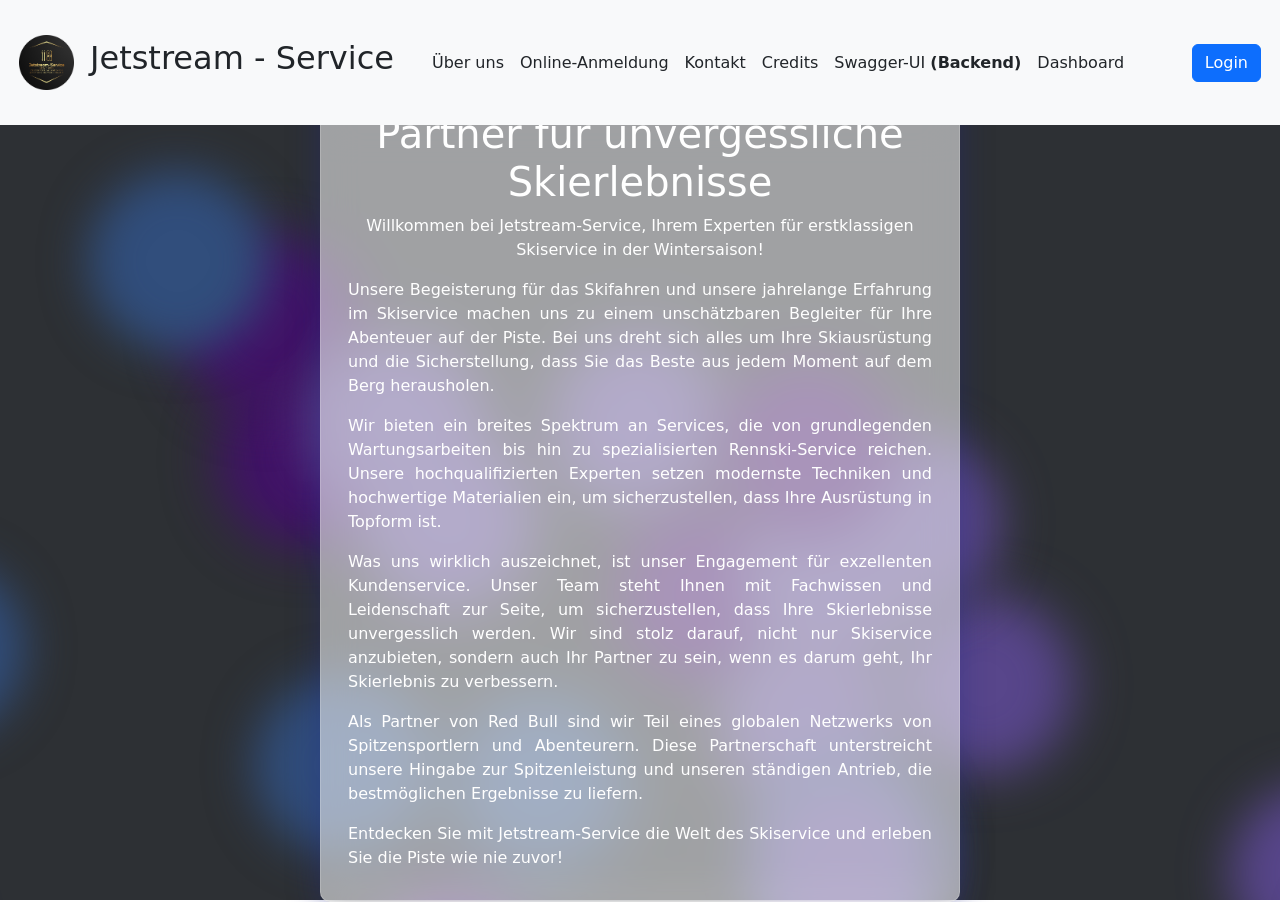
<file: JetStreamAPI/wwwroot/about-us.html>
<!DOCTYPE html>
<html lang="en">
  <head>
    <!-- TEMPLATE_START: templates\head.html -->
    <meta charset="UTF-8" />
    <meta name="viewport" content="width=device-width, initial-scale=1.0" />
    <link rel="icon" type="image/png" href="Web-logo.png" />
    <link rel="stylesheet" href="styles/background.css" />
    <link rel="stylesheet" href="styles/styles.css" />
    <link rel="stylesheet" href="styles/pricing.css" />
    <link rel="stylesheet" href="styles/navigationsize.css" />
    <link
      href="https://cdn.jsdelivr.net/npm/bootstrap@5.3.1/dist/css/bootstrap.min.css"
      rel="stylesheet"
      integrity="sha384-4bw+/aepP/YC94hEpVNVgiZdgIC5+VKNBQNGCHeKRQN+PtmoHDEXuppvnDJzQIu9"
      crossorigin="anonymous"
    />
    <script src="js/auth.js"></script>
    <!-- TEMPLATE_END: templates\head.html -->
    <title>Über uns</title>
  </head>
  <body>
    <div class="background">
      <span></span>
      <span></span>
      <span></span>
      <span></span>
      <span></span>
      <span></span>
      <span></span>
      <span></span>
      <span></span>
      <span></span>
      <span></span>
      <span></span>
      <span></span>
      <span></span>
      <span></span>
      <span></span>
      <span></span>
      <span></span>
      <span></span>
      <span></span>
      <span></span>
      <span></span>
      <span></span>
      <span></span>
      <span></span>
      <span></span>
      <span></span>
    </div>
<!-- TEMPLATE_START: templates\navigation.html -->
<nav class="navbar navbar-expand-lg bg-body-tertiary fixed-top expanded" id="navbarid">
    <div class="container-fluid">
        <a class="navbar-brand" href="index.html">
            <img src="Jetstream-Circle-Logo.png" alt="Logo" width="55" height="55">
        </a>
        <h2 class="navbar-title"><a class="nav-link" href="index.html">Jetstream - Service</a></h2>
        <button
            class="navbar-toggler"
            type="button"
            data-bs-toggle="collapse"
            data-bs-target="#navbarNav"
            aria-controls="navbarNav"
            aria-expanded="false"
            aria-label="Toggle navigation"
        >
            <span class="navbar-toggler-icon"></span>
        </button>
        <div class="collapse navbar-collapse" id="navbarNav">
            <ul class="navbar-nav">
                <li class="nav-item">
                    <a class="nav-link" href="about-us.html">Über uns</a>
                </li>
                <li class="nav-item">
                    <a class="nav-link" href="buy.html">Online-Anmeldung</a>
                </li>
                <li class="nav-item">
                    <a class="nav-link" href="contact.html">Kontakt</a>
                </li>
                <li class="nav-item">
                    <a class="nav-link" href="credits.html">Credits</a>
                </li>
                <li class="nav-item">
                    <a class="nav-link" target="_blank" href="https://localhost:7092/swagger">Swagger-UI <strong>(Backend)</strong></a>
                </li>
                <li class="nav-item">
                    <a class="nav-link" href="dashboard.html">Dashboard</a>
                </li>
            </ul>
            <ul class="navbar-nav ms-auto">
                <li class="nav-item">
                    <a href="registration.html" class="btn btn-primary" id="loginLink">Login</a>
                    <button class="btn btn-secondary" id="logoutButton" type="button" style="display: none;">Logout</button>
                </li>
            </ul>
        </div>
    </div>
</nav>
<!-- TEMPLATE_END: templates\navigation.html -->
    <div class="about-us-box">
      <div class="container mt-5">
        <h1>Jetstream-Service: Ihr Partner für unvergessliche Skierlebnisse</h1>
        <p>
          Willkommen bei Jetstream-Service, Ihrem Experten für erstklassigen
          Skiservice in der Wintersaison!
        </p>

        <p align="justify">
          Unsere Begeisterung für das Skifahren und unsere jahrelange Erfahrung
          im Skiservice machen uns zu einem unschätzbaren Begleiter für Ihre
          Abenteuer auf der Piste. Bei uns dreht sich alles um Ihre
          Skiausrüstung und die Sicherstellung, dass Sie das Beste aus jedem
          Moment auf dem Berg herausholen.
        </p>

        <p align="justify">
          Wir bieten ein breites Spektrum an Services, die von grundlegenden
          Wartungsarbeiten bis hin zu spezialisierten Rennski-Service reichen.
          Unsere hochqualifizierten Experten setzen modernste Techniken und
          hochwertige Materialien ein, um sicherzustellen, dass Ihre Ausrüstung
          in Topform ist.
        </p>

        <p align="justify">
          Was uns wirklich auszeichnet, ist unser Engagement für exzellenten
          Kundenservice. Unser Team steht Ihnen mit Fachwissen und Leidenschaft
          zur Seite, um sicherzustellen, dass Ihre Skierlebnisse unvergesslich
          werden. Wir sind stolz darauf, nicht nur Skiservice anzubieten,
          sondern auch Ihr Partner zu sein, wenn es darum geht, Ihr Skierlebnis
          zu verbessern.
        </p>

        <p align="justify">
          Als Partner von Red Bull sind wir Teil eines globalen Netzwerks von
          Spitzensportlern und Abenteurern. Diese Partnerschaft unterstreicht
          unsere Hingabe zur Spitzenleistung und unseren ständigen Antrieb, die
          bestmöglichen Ergebnisse zu liefern.
        </p>

        <p align="justify">
          Entdecken Sie mit Jetstream-Service die Welt des Skiservice und
          erleben Sie die Piste wie nie zuvor!
        </p>
      </div>
    </div>
  </body>
</html>
</file>
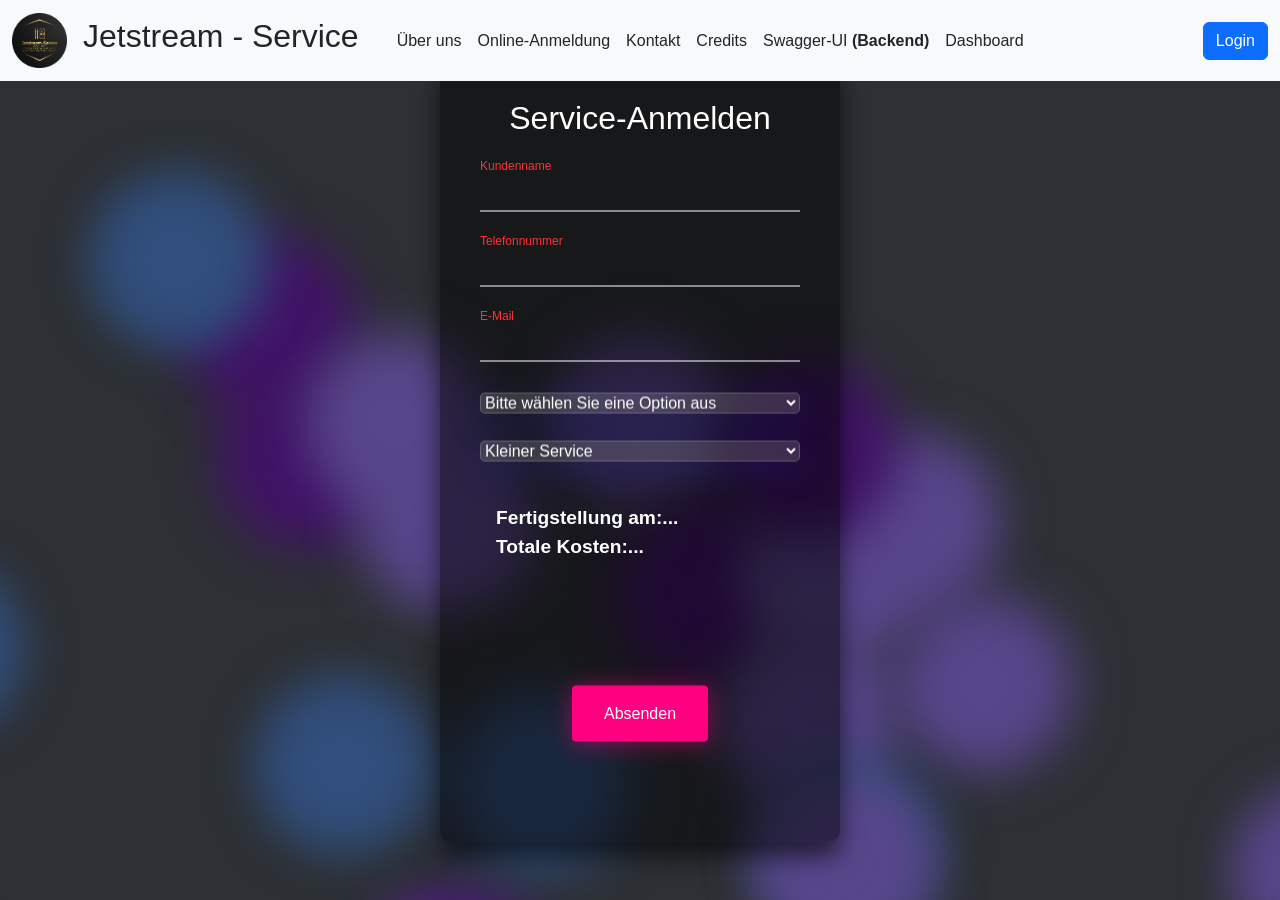
<file: JetStreamAPI/wwwroot/buy.html>
<!DOCTYPE html>
<html lang="en">
  <head>
    <title>Service Kaufen</title>
    <meta charset="utf-8" />
    <meta
      name="viewport"
      content="width=device-width, initial-scale=1, shrink-to-fit=no"
    />
    <link
      rel="stylesheet"
      href="https://unicons.iconscout.com/release/v2.1.9/css/unicons.css"
    />
    <link
      href="https://cdn.jsdelivr.net/npm/bootstrap@5.3.1/dist/css/bootstrap.min.css"
      rel="stylesheet"
      integrity="sha384-4bw+/aepP/YC94hEpVNVgiZdgIC5+VKNBQNGCHeKRQN+PtmoHDEXuppvnDJzQIu9"
      crossorigin="anonymous"
    />
    <link rel="stylesheet" href="styles/login.css" />
    <link rel="stylesheet" href="styles/styles.css" />
    <link rel="stylesheet" href="styles/background.css" />
    <link rel="icon" type="image/png" href="Web-logo.png" />
    <script
      src="https://cdn.jsdelivr.net/npm/bootstrap@5.3.1/dist/js/bootstrap.bundle.min.js"
      integrity="sha384-HwwvtgBNo3bZJJLYd8oVXjrBZt8cqVSpeBNS5n7C8IVInixGAoxmnlMuBnhbgrkm"
      crossorigin="anonymous"
    ></script>
    <script src="js/auth.js"></script>
  </head>
  <body>
    <div class="background">
      <span></span>
      <span></span>
      <span></span>
      <span></span>
      <span></span>
      <span></span>
      <span></span>
      <span></span>
      <span></span>
      <span></span>
      <span></span>
      <span></span>
      <span></span>
      <span></span>
      <span></span>
      <span></span>
      <span></span>
      <span></span>
      <span></span>
      <span></span>
      <span></span>
      <span></span>
      <span></span>
      <span></span>
      <span></span>
      <span></span>
      <span></span>
    </div>
<!-- TEMPLATE_START: templates\navigation.html -->
<nav class="navbar navbar-expand-lg bg-body-tertiary fixed-top expanded" id="navbarid">
    <div class="container-fluid">
        <a class="navbar-brand" href="index.html">
            <img src="Jetstream-Circle-Logo.png" alt="Logo" width="55" height="55">
        </a>
        <h2 class="navbar-title"><a class="nav-link" href="index.html">Jetstream - Service</a></h2>
        <button
            class="navbar-toggler"
            type="button"
            data-bs-toggle="collapse"
            data-bs-target="#navbarNav"
            aria-controls="navbarNav"
            aria-expanded="false"
            aria-label="Toggle navigation"
        >
            <span class="navbar-toggler-icon"></span>
        </button>
        <div class="collapse navbar-collapse" id="navbarNav">
            <ul class="navbar-nav">
                <li class="nav-item">
                    <a class="nav-link" href="about-us.html">Über uns</a>
                </li>
                <li class="nav-item">
                    <a class="nav-link" href="buy.html">Online-Anmeldung</a>
                </li>
                <li class="nav-item">
                    <a class="nav-link" href="contact.html">Kontakt</a>
                </li>
                <li class="nav-item">
                    <a class="nav-link" href="credits.html">Credits</a>
                </li>
                <li class="nav-item">
                    <a class="nav-link" target="_blank" href="https://localhost:7092/swagger">Swagger-UI <strong>(Backend)</strong></a>
                </li>
                <li class="nav-item">
                    <a class="nav-link" href="dashboard.html">Dashboard</a>
                </li>
            </ul>
            <ul class="navbar-nav ms-auto">
                <li class="nav-item">
                    <a href="registration.html" class="btn btn-primary" id="loginLink">Login</a>
                    <button class="btn btn-secondary" id="logoutButton" type="button" style="display: none;">Logout</button>
                </li>
            </ul>
        </div>
    </div>
</nav>
<!-- TEMPLATE_END: templates\navigation.html -->
    <div class="login-box">
      <h2>Service-Anmelden</h2>
      <form id="serviceForm">
        <div class="user-box">
          <input
            type="text"
            name="username"
            pattern="[A-Za-zÄÖÜäöüß]+([ ][A-Za-zÄÖÜäöüß]+)*$"
            required
            id="username"
          />
          <label>Kundenname</label>
        </div>
        <div class="user-box">
          <input
            type="text"
            name="telefonnumber"
            pattern="(\+[0-9]+)?(\s?[0-9]+)+$"
            required
            id="telnumber"
          />
          <label>Telefonnummer</label>
        </div>
        <div class="user-box">
          <input type="email" name="email" required id="email" />
          <label>E-Mail</label>
        </div>
        <div class="user-box">
          <select class="dropdown" id="priority" name="priority" required>
            <option value="" disabled selected>
              Bitte wählen Sie eine Option aus
            </option>
            <option value="low">Tiefe Priorität | -5CHF Minderung</option>
            <option value="standard">Standard Priorität | +0CHF</option>
            <option value="express">Express Priorität | +10CHF</option>
          </select>
        </div>
        <br />
        <div class="user-box">
          <select class="dropdown" id="service" name="service" required>
            <option value="1">Kleiner Service</option>
            <option value="2">Grosser Service</option>
            <option value="3">Rennski-Service</option>
            <option value="4">
              Bindung montieren und einstellen
            </option>
            <option value="5">Fell zuschneiden</option>
            <option value="6">Heisswachsen</option>
          </select>
        </div>
        <br />
        <div
          class="p-3 mb-2 custom-bg-color text-white border-animated"
          id="calculation"
        >
          <div id="date-preview"><strong>Fertigstellung am:...</strong></div>
          <div id="price-preview"><strong>Totale Kosten:...</strong></div>
        </div>
        <div class="col-md-12 text-center">
          <button type="submit" class="bubbly-button" id="submitbutton">
            Absenden
          </button>
        </div>
      </form>
      <div class="alert alert-success mt-3 d-none" id="success-alert">
        Das Formular wurde erfolgreich abgesendet.
      </div>
    </div>
    
    <script src="js/login-button.js"></script>
    <script src="js/pickupdate.js"></script>
    <script src="js/price-calculator.js"></script>
    <script src="js/update-preview.js"></script>
    <script src="js/bubbleanimation.js"></script>
    <script src="js/selectedoption.js"></script>
  </body>
</html>
</file>
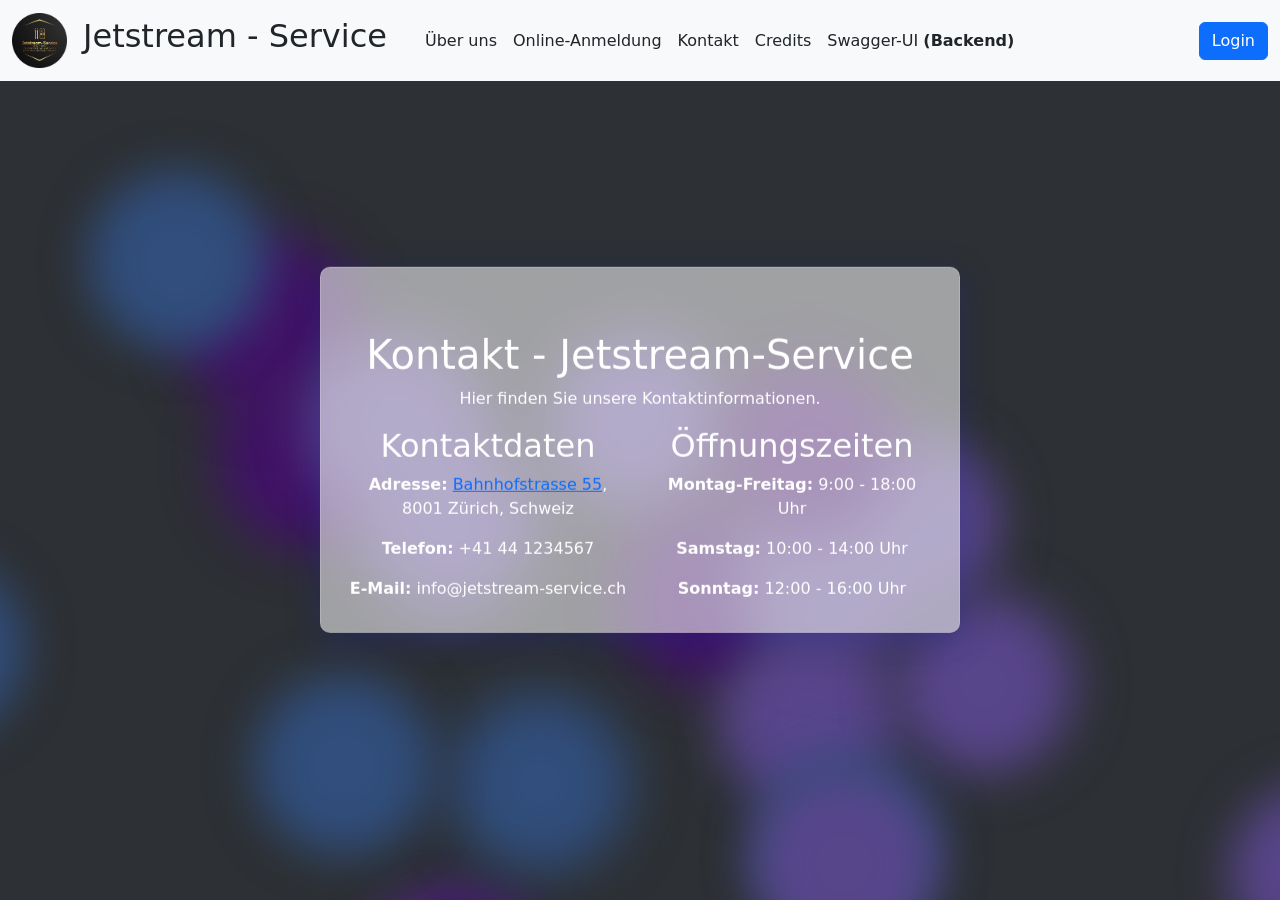
<file: JetStreamAPI/wwwroot/contact.html>
<!DOCTYPE html>
<html lang="en">
  <head>
    <meta charset="UTF-8" />
    <title>Kontaktformular</title>
    <link
      href="https://fonts.googleapis.com/css2?family=Poppins:wght@100;400;700&display=swap"
      rel="stylesheet"
    />
    <link
      rel="stylesheet"
      href="https://cdnjs.cloudflare.com/ajax/libs/font-awesome/4.7.0/css/font-awesome.css"
    />
    <link
      href="https://cdn.jsdelivr.net/npm/bootstrap@5.3.1/dist/css/bootstrap.min.css"
      rel="stylesheet"
      integrity="sha384-4bw+/aepP/YC94hEpVNVgiZdgIC5+VKNBQNGCHeKRQN+PtmoHDEXuppvnDJzQIu9"
      crossorigin="anonymous"
    />
    <link rel="stylesheet" href="styles/contact.css" />
    <link rel="stylesheet" href="styles/background.css" />
    <link rel="icon" type="image/png" href="Web-logo.png" />
    <link rel="stylesheet" href="styles/styles.css" />
    <script src="js/auth.js"></script>
  </head>
  <body>
    <div class="background">
      <span></span>
      <span></span>
      <span></span>
      <span></span>
      <span></span>
      <span></span>
      <span></span>
      <span></span>
      <span></span>
      <span></span>
      <span></span>
      <span></span>
      <span></span>
      <span></span>
      <span></span>
      <span></span>
      <span></span>
      <span></span>
      <span></span>
      <span></span>
      <span></span>
      <span></span>
      <span></span>
      <span></span>
      <span></span>
      <span></span>
      <span></span>
    </div>
    <nav class="navbar navbar-expand-lg bg-body-tertiary fixed-top expanded" id="navbarid">
      <div class="container-fluid">
          <a class="navbar-brand" href="index.html">
              <img src="Jetstream-Circle-Logo.png" alt="Logo" width="55" height="55">
          </a>
          <h2 class="navbar-title"><a class="nav-link" href="index.html">Jetstream - Service</a></h2>
          <button
              class="navbar-toggler"
              type="button"
              data-bs-toggle="collapse"
              data-bs-target="#navbarNav"
              aria-controls="navbarNav"
              aria-expanded="false"
              aria-label="Toggle navigation"
          >
              <span class="navbar-toggler-icon"></span>
          </button>
          <div class="collapse navbar-collapse" id="navbarNav">
              <ul class="navbar-nav">
                  <li class="nav-item">
                      <a class="nav-link" href="about-us.html">Über uns</a>
                  </li>
                  <li class="nav-item">
                      <a class="nav-link" href="buy.html">Online-Anmeldung</a>
                  </li>
                  <li class="nav-item">
                      <a class="nav-link" href="contact.html">Kontakt</a>
                  </li>
                  <li class="nav-item">
                      <a class="nav-link" href="credits.html">Credits</a>
                  </li>
                  <li class="nav-item">
                      <a class="nav-link" target="_blank" href="https://localhost:7092/swagger">Swagger-UI <strong>(Backend)</strong></a>
                  </li>
              </ul>
              <ul class="navbar-nav ms-auto">
                  <li class="nav-item">
                      <a href="registration.html" class="btn btn-primary" id="loginLink">Login</a>
                      <button class="btn btn-secondary" id="logoutButton" type="button" style="display: none;">Logout</button>
                  </li>
              </ul>
          </div>
      </div>
  </nav>
    <div class="contact-box">
      <div class="container mt-5">
        <h1>Kontakt - Jetstream-Service</h1>
        <p>Hier finden Sie unsere Kontaktinformationen.</p>

        <div class="row">
          <div class="col-md-6">
            <h2>Kontaktdaten</h2>
            <p>
              <strong>Adresse:</strong>
              <a
                href="https://www.google.com/maps/place/Bahnhofstrasse+55,+8001+Zürich/@47.372693,8.5377619,17z/data=!3m1!4b1!4m6!3m5!1s0x47900a06c740b781:0x79535721ee7165fc!8m2!3d47.372693!4d8.5377619!16s%2Fg%2F11csfp_cwj?entry=ttu"
                target="_blank"
              >
                Bahnhofstrasse 55</a
              >, 8001 Zürich, Schweiz
            </p>
            <p><strong>Telefon:</strong> +41 44 1234567</p>
            <p><strong>E-Mail:</strong> info@jetstream-service.ch</p>
          </div>

          <div class="col-md-6">
            <h2>Öffnungszeiten</h2>
            <p><strong>Montag-Freitag:</strong> 9:00 - 18:00 Uhr</p>
            <p><strong>Samstag:</strong> 10:00 - 14:00 Uhr</p>
            <p><strong>Sonntag:</strong> 12:00 - 16:00 Uhr</p>
          </div>
        </div>
      </div>
    </div>
  </body>
</html>
</file>
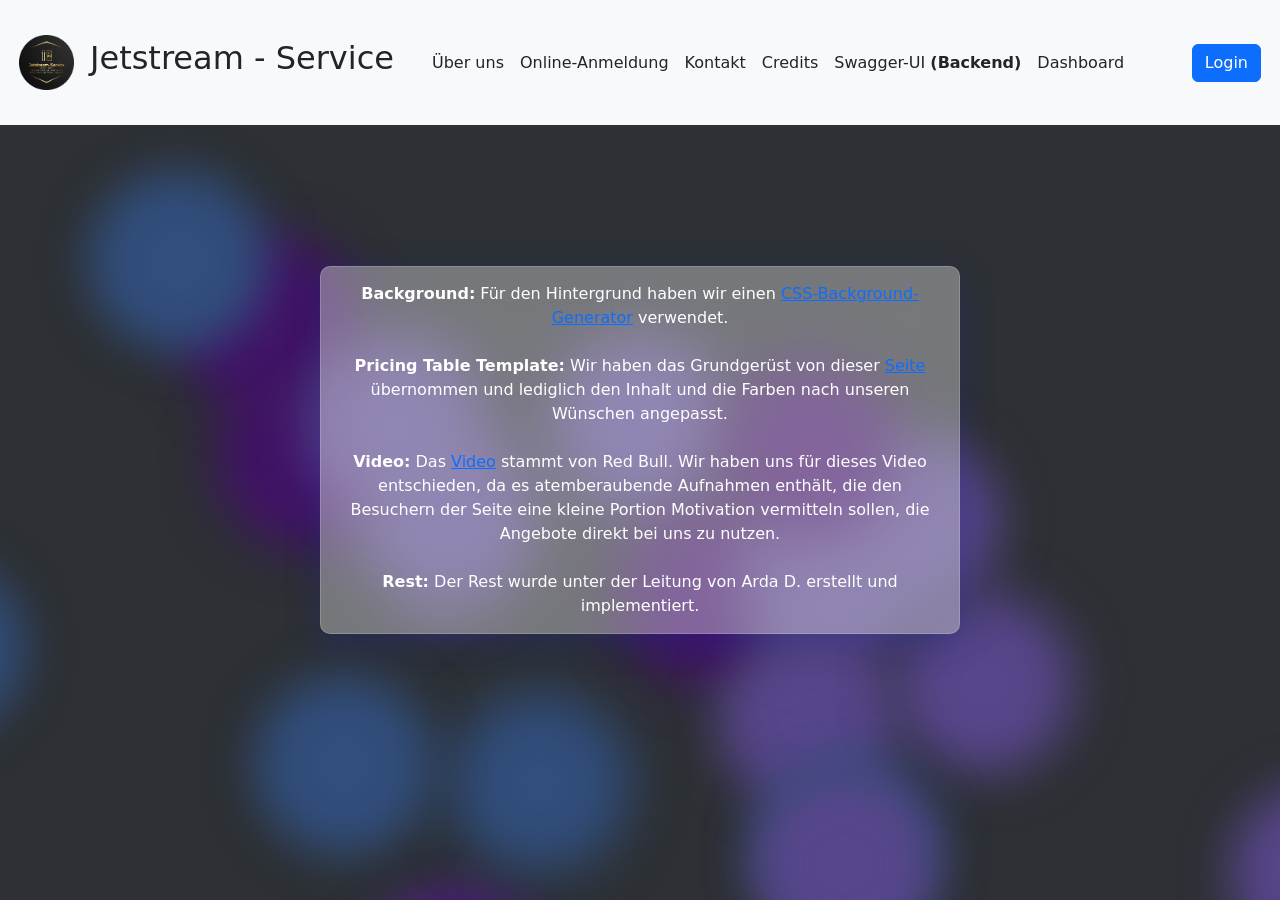
<file: JetStreamAPI/wwwroot/credits.html>
<!DOCTYPE html>
<html lang="en">
  <head>
    <!-- TEMPLATE_START: templates\head.html -->
    <meta charset="UTF-8" />
    <meta name="viewport" content="width=device-width, initial-scale=1.0" />
    <link rel="icon" type="image/png" href="Web-logo.png" />
    <link rel="stylesheet" href="styles/background.css" />
    <link rel="stylesheet" href="styles/styles.css" />
    <link rel="stylesheet" href="styles/pricing.css" />
    <link rel="stylesheet" href="styles/navigationsize.css" />
    <link
      href="https://cdn.jsdelivr.net/npm/bootstrap@5.3.1/dist/css/bootstrap.min.css"
      rel="stylesheet"
      integrity="sha384-4bw+/aepP/YC94hEpVNVgiZdgIC5+VKNBQNGCHeKRQN+PtmoHDEXuppvnDJzQIu9"
      crossorigin="anonymous"
    />
    <script src="js/auth.js"></script>
    <!-- TEMPLATE_END: templates\head.html -->
    <title>Credits</title>
  </head>
  <body>
    <div class="background">
      <span></span>
      <span></span>
      <span></span>
      <span></span>
      <span></span>
      <span></span>
      <span></span>
      <span></span>
      <span></span>
      <span></span>
      <span></span>
      <span></span>
      <span></span>
      <span></span>
      <span></span>
      <span></span>
      <span></span>
      <span></span>
      <span></span>
      <span></span>
      <span></span>
      <span></span>
      <span></span>
      <span></span>
      <span></span>
      <span></span>
      <span></span>
    </div>
<!-- TEMPLATE_START: templates\navigation.html -->
<nav class="navbar navbar-expand-lg bg-body-tertiary fixed-top expanded" id="navbarid">
    <div class="container-fluid">
        <a class="navbar-brand" href="index.html">
            <img src="Jetstream-Circle-Logo.png" alt="Logo" width="55" height="55">
        </a>
        <h2 class="navbar-title"><a class="nav-link" href="index.html">Jetstream - Service</a></h2>
        <button
            class="navbar-toggler"
            type="button"
            data-bs-toggle="collapse"
            data-bs-target="#navbarNav"
            aria-controls="navbarNav"
            aria-expanded="false"
            aria-label="Toggle navigation"
        >
            <span class="navbar-toggler-icon"></span>
        </button>
        <div class="collapse navbar-collapse" id="navbarNav">
            <ul class="navbar-nav">
                <li class="nav-item">
                    <a class="nav-link" href="about-us.html">Über uns</a>
                </li>
                <li class="nav-item">
                    <a class="nav-link" href="buy.html">Online-Anmeldung</a>
                </li>
                <li class="nav-item">
                    <a class="nav-link" href="contact.html">Kontakt</a>
                </li>
                <li class="nav-item">
                    <a class="nav-link" href="credits.html">Credits</a>
                </li>
                <li class="nav-item">
                    <a class="nav-link" target="_blank" href="https://localhost:7092/swagger">Swagger-UI <strong>(Backend)</strong></a>
                </li>
                <li class="nav-item">
                    <a class="nav-link" href="dashboard.html">Dashboard</a>
                </li>
            </ul>
            <ul class="navbar-nav ms-auto">
                <li class="nav-item">
                    <a href="registration.html" class="btn btn-primary" id="loginLink">Login</a>
                    <button class="btn btn-secondary" id="logoutButton" type="button" style="display: none;">Logout</button>
                </li>
            </ul>
        </div>
    </div>
</nav>
<!-- TEMPLATE_END: templates\navigation.html -->

    <div class="credit-box">
      <p class="mb-0">
        <strong>Background:</strong> Für den Hintergrund haben wir einen
        <a
          href="https://wweb.dev/resources/animated-css-background-generator"
          target="_blank"
          >CSS-Background-Generator</a
        >
        verwendet. <br /><br />
        <strong>Pricing Table Template:</strong> Wir haben das Grundgerüst von
        dieser
        <a
          href="https://frontendor.com/blog/bootstrap-pricing-table-snippets/"
          target="_blank"
          >Seite</a
        >
        übernommen und lediglich den Inhalt und die Farben nach unseren Wünschen
        angepasst. <br /><br />
        <strong>Video:</strong> Das
        <a href="https://www.youtube.com/watch?v=jY7rbMEPanw" target="_blank"
          >Video</a
        >
        stammt von Red Bull. Wir haben uns für dieses Video entschieden, da es
        atemberaubende Aufnahmen enthält, die den Besuchern der Seite eine
        kleine Portion Motivation vermitteln sollen, die Angebote direkt bei uns
        zu nutzen. <br /><br />

        <strong>Rest:</strong> Der Rest wurde unter der Leitung von 
        Arda D. erstellt und implementiert.
      </p>
    </div>
  </body>
</html>
</file>
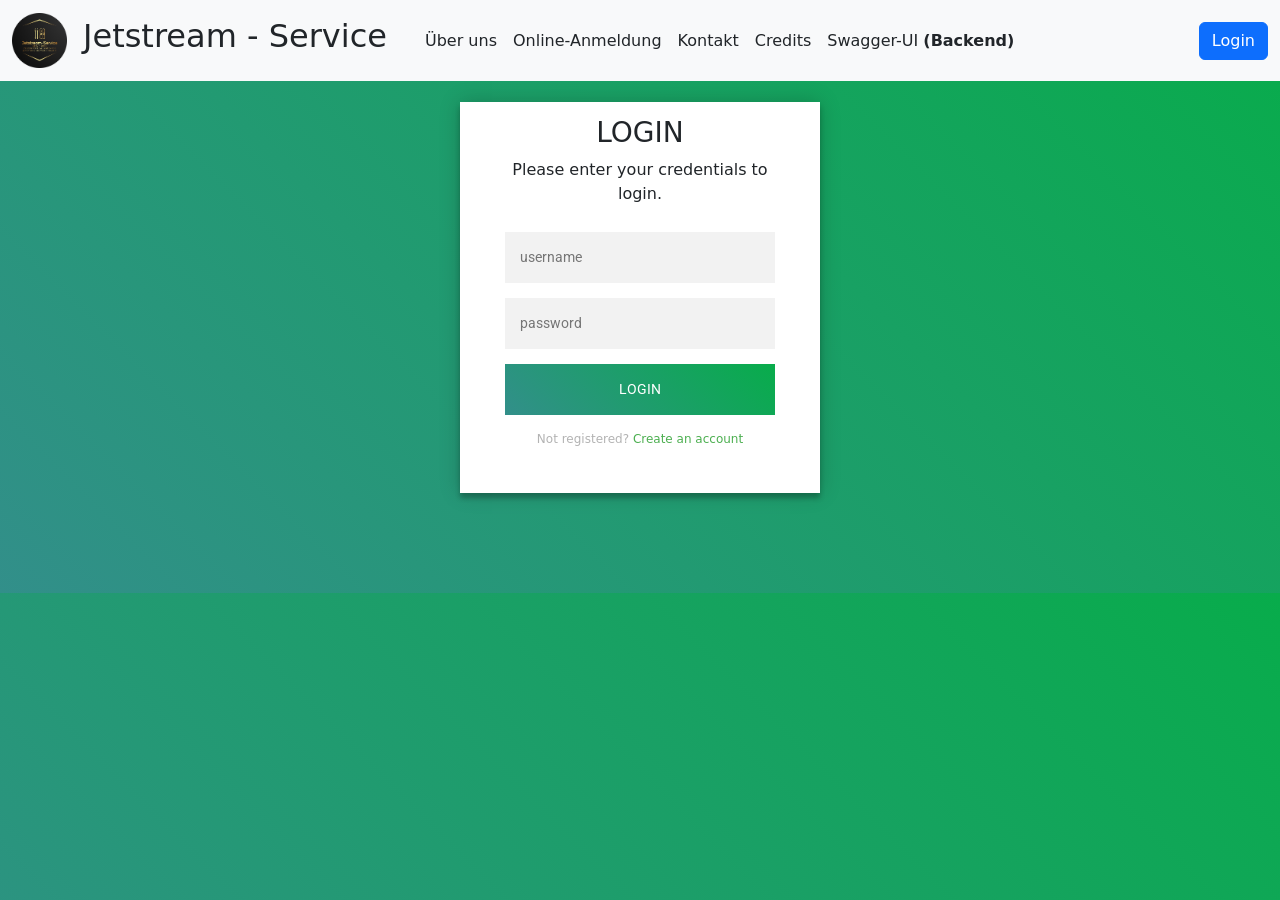
<file: JetStreamAPI/wwwroot/registration.html>
<!DOCTYPE html>
<html>
<head>
    <meta charset="UTF-8" />
<link rel="stylesheet" href="styles/registration.css">
<link rel="stylesheet" href="styles/styles.css" />
<link href="https://cdn.jsdelivr.net/npm/bootstrap@5.3.1/dist/css/bootstrap.min.css" rel="stylesheet"
integrity="sha384-4bw+/aepP/YC94hEpVNVgiZdgIC5+VKNBQNGCHeKRQN+PtmoHDEXuppvnDJzQIu9" crossorigin="anonymous" />
<script src="js/employeeLogin.js"></script>
<script src="js/auth.js"></script>
<title>Registration</title>
</head>
<body>
    <nav class="navbar navbar-expand-lg bg-body-tertiary fixed-top expanded" id="navbarid">
        <div class="container-fluid">
            <a class="navbar-brand" href="index.html">
                <img src="Jetstream-Circle-Logo.png" alt="Logo" width="55" height="55">
            </a>
            <h2 class="navbar-title"><a class="nav-link" href="index.html">Jetstream - Service</a></h2>
            <button
                class="navbar-toggler"
                type="button"
                data-bs-toggle="collapse"
                data-bs-target="#navbarNav"
                aria-controls="navbarNav"
                aria-expanded="false"
                aria-label="Toggle navigation"
            >
                <span class="navbar-toggler-icon"></span>
            </button>
            <div class="collapse navbar-collapse" id="navbarNav">
                <ul class="navbar-nav">
                    <li class="nav-item">
                        <a class="nav-link" href="about-us.html">Über uns</a>
                    </li>
                    <li class="nav-item">
                        <a class="nav-link" href="buy.html">Online-Anmeldung</a>
                    </li>
                    <li class="nav-item">
                        <a class="nav-link" href="contact.html">Kontakt</a>
                    </li>
                    <li class="nav-item">
                        <a class="nav-link" href="credits.html">Credits</a>
                    </li>
                    <li class="nav-item">
                        <a class="nav-link" target="_blank" href="https://localhost:7092/swagger">Swagger-UI <strong>(Backend)</strong></a>
                    </li>
                </ul>
                <ul class="navbar-nav ms-auto">
                    <li class="nav-item">
                        <a href="registration.html" class="btn btn-primary" id="loginLink">Login</a>
                        <button class="btn btn-secondary" id="logoutButton" type="button" style="display: none;">Logout</button>
                    </li>
                </ul>
            </div>
        </div>
    </nav>
  <body>
    <div class="login-page">
      <div class="form">
        <div class="login">
          <div class="login-header">
            <h3>LOGIN</h3>
            <p>Please enter your credentials to login.</p>
          </div>
        </div>
        <form class="login-form">
          <input type="text" placeholder="username"/>
          <input type="password" placeholder="password"/>
          <button>login</button>
          <p class="message">Not registered? <a target="_blank" href="https://localhost:7092/swagger">Create an account</a></p>
        </form>
      </div>
    </div>
</body>
</body>
</html>
</file>
<file: JetStreamAPI/wwwroot/styles/background.css>
@keyframes move {
  100% {
    transform: translate3d(0, 0, 1px) rotate(360deg);
  }
}

.background {
  position: fixed;
  width: 100vw;
  height: 100vh;
  top: 0;
  left: 0;
  background: #2d3034;
  overflow: hidden;
  z-index: -1;
}

.background span {
  width: 20vmin;
  height: 20vmin;
  border-radius: 20vmin;
  backface-visibility: hidden;
  position: absolute;
  animation: move;
  animation-duration: 27;
  animation-timing-function: linear;
  animation-iteration-count: infinite;
}

.background span:nth-child(0) {
  color: #411367;
  top: 49%;
  left: 69%;
  animation-duration: 166s;
  animation-delay: -14s;
  transform-origin: 7vw 4vh;
  box-shadow: -40vmin 0 5.0911443418275315vmin currentColor;
}
.background span:nth-child(1) {
  color: #58468b;
  top: 37%;
  left: 71%;
  animation-duration: 213s;
  animation-delay: -86s;
  transform-origin: 18vw 17vh;
  box-shadow: -40vmin 0 5.569161486841486vmin currentColor;
}
.background span:nth-child(2) {
  color: #411367;
  top: 41%;
  left: 45%;
  animation-duration: 169s;
  animation-delay: -26s;
  transform-origin: -18vw 23vh;
  box-shadow: -40vmin 0 5.639182262402427vmin currentColor;
}
.background span:nth-child(3) {
  color: #58468b;
  top: 87%;
  left: 68%;
  animation-duration: 67s;
  animation-delay: -80s;
  transform-origin: -15vw 13vh;
  box-shadow: 40vmin 0 5.332234961254838vmin currentColor;
}
.background span:nth-child(4) {
  color: #58468b;
  top: 100%;
  left: 56%;
  animation-duration: 200s;
  animation-delay: -134s;
  transform-origin: 6vw -13vh;
  box-shadow: -40vmin 0 5.548313280773083vmin currentColor;
}
.background span:nth-child(5) {
  color: #411367;
  top: 56%;
  left: 20%;
  animation-duration: 83s;
  animation-delay: -130s;
  transform-origin: -21vw 21vh;
  box-shadow: 40vmin 0 5.760729331180556vmin currentColor;
}
.background span:nth-child(6) {
  color: #411367;
  top: 96%;
  left: 75%;
  animation-duration: 202s;
  animation-delay: -108s;
  transform-origin: 12vw -9vh;
  box-shadow: 40vmin 0 5.460812747637511vmin currentColor;
}
.background span:nth-child(7) {
  color: #411367;
  top: 99%;
  left: 57%;
  animation-duration: 24s;
  animation-delay: -202s;
  transform-origin: 20vw -3vh;
  box-shadow: -40vmin 0 5.658533231831892vmin currentColor;
}
.background span:nth-child(8) {
  color: #58468b;
  top: 48%;
  left: 56%;
  animation-duration: 114s;
  animation-delay: -169s;
  transform-origin: -3vw -21vh;
  box-shadow: -40vmin 0 5.392954949250462vmin currentColor;
}
.background span:nth-child(9) {
  color: #58468b;
  top: 70%;
  left: 28%;
  animation-duration: 117s;
  animation-delay: -17s;
  transform-origin: 8vw 7vh;
  box-shadow: 40vmin 0 5.347915215717762vmin currentColor;
}
.background span:nth-child(10) {
  color: #411367;
  top: 39%;
  left: 95%;
  animation-duration: 99s;
  animation-delay: -228s;
  transform-origin: 19vw 23vh;
  box-shadow: 40vmin 0 5.003645798040459vmin currentColor;
}
.background span:nth-child(11) {
  color: #58468b;
  top: 66%;
  left: 98%;
  animation-duration: 108s;
  animation-delay: -179s;
  transform-origin: -23vw -22vh;
  box-shadow: -40vmin 0 5.691194141812428vmin currentColor;
}
.background span:nth-child(12) {
  color: #314e7c;
  top: 77%;
  left: 7%;
  animation-duration: 100s;
  animation-delay: -71s;
  transform-origin: 24vw -13vh;
  box-shadow: 40vmin 0 5.871433268231711vmin currentColor;
}
.background span:nth-child(13) {
  color: #411367;
  top: 26%;
  left: 42%;
  animation-duration: 165s;
  animation-delay: -79s;
  transform-origin: -4vw -19vh;
  box-shadow: -40vmin 0 5.570686808134637vmin currentColor;
}
.background span:nth-child(14) {
  color: #314e7c;
  top: 21%;
  left: 8%;
  animation-duration: 167s;
  animation-delay: -97s;
  transform-origin: -7vw -18vh;
  box-shadow: -40vmin 0 5.717942708933917vmin currentColor;
}
.background span:nth-child(15) {
  color: #314e7c;
  top: 38%;
  left: 89%;
  animation-duration: 219s;
  animation-delay: -114s;
  transform-origin: 22vw -15vh;
  box-shadow: 40vmin 0 5.248126015315776vmin currentColor;
}
.background span:nth-child(16) {
  color: #314e7c;
  top: 84%;
  left: 31%;
  animation-duration: 206s;
  animation-delay: -69s;
  transform-origin: -7vw 11vh;
  box-shadow: 40vmin 0 5.504964281580543vmin currentColor;
}
.background span:nth-child(17) {
  color: #58468b;
  top: 37%;
  left: 52%;
  animation-duration: 9s;
  animation-delay: -79s;
  transform-origin: -23vw 11vh;
  box-shadow: -40vmin 0 5.5148395527303835vmin currentColor;
}
.background span:nth-child(18) {
  color: #314e7c;
  top: 19%;
  left: 35%;
  animation-duration: 90s;
  animation-delay: -109s;
  transform-origin: 17vw 5vh;
  box-shadow: -40vmin 0 5.0739022905794835vmin currentColor;
}
.background span:nth-child(19) {
  color: #314e7c;
  top: 75%;
  left: 48%;
  animation-duration: 89s;
  animation-delay: -203s;
  transform-origin: 3vw -11vh;
  box-shadow: -40vmin 0 5.185465204675946vmin currentColor;
}
.background span:nth-child(20) {
  color: #58468b;
  top: 54%;
  left: 86%;
  animation-duration: 189s;
  animation-delay: -61s;
  transform-origin: 23vw -2vh;
  box-shadow: -40vmin 0 5.160062034580795vmin currentColor;
}
.background span:nth-child(21) {
  color: #314e7c;
  top: 93%;
  left: 78%;
  animation-duration: 192s;
  animation-delay: -61s;
  transform-origin: 9vw 19vh;
  box-shadow: 40vmin 0 5.171541494360904vmin currentColor;
}
.background span:nth-child(22) {
  color: #58468b;
  top: 86%;
  left: 87%;
  animation-duration: 162s;
  animation-delay: -119s;
  transform-origin: 2vw -9vh;
  box-shadow: -40vmin 0 5.354948117627009vmin currentColor;
}
.background span:nth-child(23) {
  color: #58468b;
  top: 95%;
  left: 10%;
  animation-duration: 230s;
  animation-delay: -38s;
  transform-origin: 20vw 22vh;
  box-shadow: -40vmin 0 5.733707632764531vmin currentColor;
}
.background span:nth-child(24) {
  color: #58468b;
  top: 48%;
  left: 36%;
  animation-duration: 126s;
  animation-delay: -162s;
  transform-origin: 25vw 23vh;
  box-shadow: 40vmin 0 5.170044320678487vmin currentColor;
}
.background span:nth-child(25) {
  color: #411367;
  top: 40%;
  left: 28%;
  animation-duration: 199s;
  animation-delay: -147s;
  transform-origin: 1vw -7vh;
  box-shadow: 40vmin 0 5.428781474874969vmin currentColor;
}
.background span:nth-child(26) {
  color: #314e7c;
  top: 62%;
  left: 16%;
  animation-duration: 220s;
  animation-delay: -25s;
  transform-origin: 7vw 18vh;
  box-shadow: -40vmin 0 5.137504142322vmin currentColor;
}
</file>
<file: JetStreamAPI/wwwroot/styles/styles.css>
.anmeldung {
  z-index: 1000;
}

.title-white {
  color: white;
}

.video-container {
  position: relative;
  padding-bottom: 56.25%; /* 16:9 aspect ratio */
  overflow: hidden;
  border-radius: 10px; /* Rounded corners */
  margin-bottom: 100px;
}

.video-container video {
  position: absolute;
  top: 0;
  left: 0;
  width: 100%;
  height: 100%;
}

#video-text-container {
  margin-top: 150px;
  margin-bottom: 150px;
}

.rounded-box {
  background-color: #f8f9fa;
  border-radius: 10px;
  padding: 20px;
  margin-top: 20px;
  width: 80%;
  margin-left: auto;
  margin-right: auto;
  opacity: 1;
}

.bg-box {
  background: rgba(255, 255, 255, 0.9);
  box-shadow: 0 8px 32px 0 rgba(31, 38, 135, 0.37);
  border-radius: 10px;
}

.service-section {
  padding: 20px; /* Adjust this value as needed */
}

.navbar-nav .nav-link,
.navbar-title a {
  position: relative;
  transition: color 0.5s ease; /* Adding smooth transition */
  color: inherit; /* Inherit the color from the parent element */
  text-decoration: none; /* Remove default underline */
}

.navbar-nav .nav-link::before,
.navbar-title a::before {
  content: "";
  position: absolute;
  width: 100%;
  height: 2px;
  bottom: 0;
  left: 0;
  background-color: hsl(197, 100%, 76%); /* Change this to your desired color */
  transform: scaleX(0); /* Initial width */
  transform-origin: left;
  transition: transform 0.5s ease; /* Adding animation */
}

.navbar-nav .nav-link:hover,
.navbar-title a:hover {
  color: hwb(266 41% 1%); /* Change this to your desired color */
}

.navbar-nav .nav-link:hover::before,
.navbar-title a:hover::before {
  transform: scaleX(1); /* Expand width on hover */
}

.navbar-title {
  margin-right: 30px; /* Adjust the margin as needed */
}

#table-opacity {
  opacity: 75%;
  max-width: 962px;
}

.center-screen {
  display: flex;
  justify-content: center;
  align-items: center;
  height: 100vh;
}
.custom-form {
  width: 65%;
  border-radius: 10px;
  opacity: 85%;
  padding: 20px;
}

.credit-box {
  position: absolute;
  border-radius: 10px;
  color: white;
  top: 50%;
  left: 50%;
  transform: translate(-50%, -50%);
  padding: 15px;
  text-align: center;
  background: rgba(255, 255, 255, 0.35);
  box-shadow: 0 8px 32px 0 rgba(31, 38, 135, 0.37);
  backdrop-filter: blur(18.5px);
  -webkit-backdrop-filter: blur(18.5px);
  border-radius: 10px;
  border: 1px solid rgba(255, 255, 255, 0.18);
}

.contact-box {
  position: absolute;
  border-radius: 10px;
  color: white;
  top: 50%;
  left: 50%;
  transform: translate(-50%, -50%);
  padding: 15px;
  text-align: center;
  background: rgba(255, 255, 255, 0.55);
  box-shadow: 0 8px 32px 0 rgba(31, 38, 135, 0.37);
  backdrop-filter: blur(18.5px);
  -webkit-backdrop-filter: blur(18.5px);
  border-radius: 10px;
  border: 1px solid rgba(255, 255, 255, 0.18);
}

.about-us-box {
  position: absolute;
  border-radius: 10px;
  color: white;
  top: 50%;
  left: 50%;
  transform: translate(-50%, -50%);
  padding: 15px;
  text-align: center;
  background: rgba(255, 255, 255, 0.55);
  box-shadow: 0 8px 32px 0 rgba(31, 38, 135, 0.37);
  backdrop-filter: blur(18.5px);
  -webkit-backdrop-filter: blur(18.5px);
  border-radius: 10px;
  border: 1px solid rgba(255, 255, 255, 0.18);
}

.pricing-palden {
  max-width: 960px;
}

section {
  margin-top: -125px;
}

.rounded-table {
  background-color: #f8f9fa;
  border-radius: 15px;
  overflow: hidden;
}
/* Target the last row and remove its border */
.custom-table tbody tr:last-child {
  border-bottom: transparent;
}
</file>
<file: JetStreamAPI/wwwroot/styles/pricing.css>
body {
  -webkit-font-smoothing: antialiased;
  background-color: rgba(0, 0, 0, 0.8);
}

section {
  color: #7a90ff;
  padding: 2em 0 8em;
  min-height: 100vh;
  position: relative;
  -webkit-font-smoothing: antialiased;
  padding-bottom: 10px;
}

.pricing {
  display: -webkit-flex;
  display: flex;
  -webkit-flex-wrap: wrap;
  flex-wrap: wrap;
  -webkit-justify-content: center;
  justify-content: center;
  width: 100%;
  margin: 0 auto 3em;
}

.pricing-item {
  position: relative;
  display: -webkit-flex;
  display: flex;
  -webkit-flex-direction: column;
  flex-direction: column;
  -webkit-align-items: stretch;
  align-items: stretch;
  text-align: center;
  -webkit-flex: 0 1 330px;
  flex: 0 1 330px;
}

.pricing-action {
  color: inherit;
  border: none;
  background: none;
  cursor: pointer;
}

.pricing-action:focus {
  outline: none;
}

.pricing-feature-list {
  text-align: left;
}

.pricing-palden .pricing-item {
  font-family: "Open Sans", sans-serif;
  cursor: default;
  color: #84697c;
  background: #fff;
  box-shadow: 0 0 10px rgba(46, 59, 125, 0.23);
  border-radius: 20px 20px 10px 10px;
  margin: 1em;
}

@media screen and (min-width: 66.25em) {
  .pricing-palden .pricing-item {
    margin: 1em -0.5em;
  }
  .pricing-palden .pricing__item--featured {
    margin: 0;
    z-index: 10;
    box-shadow: 0 0 20px rgba(46, 59, 125, 0.23);
  }
}

.pricing-palden .pricing-deco {
  border-radius: 10px 10px 0 0;
  background: linear-gradient(135deg, #4097f9, #0af0c7);
  padding: 4em 0 9em;
  position: relative;
}

.pricing-palden .pricing-deco-img {
  position: absolute;
  bottom: 0;
  left: 0;
  width: 100%;
  height: 160px;
}

.pricing-palden .pricing-title {
  font-size: 0.75em;
  margin: 0;
  text-transform: uppercase;
  letter-spacing: 5px;
  color: #fff;
}

.pricing-palden .deco-layer {
  -webkit-transition: -webkit-transform 0.5s;
  transition: transform 0.5s;
}

.pricing-palden .pricing-item:hover .deco-layer--1 {
  -webkit-transform: translate3d(15px, 0, 0);
  transform: translate3d(15px, 0, 0);
}

.pricing-palden .pricing-item:hover .deco-layer--2 {
  -webkit-transform: translate3d(-15px, 0, 0);
  transform: translate3d(-15px, 0, 0);
}

.pricing-palden .icon {
  font-size: 2.5em;
}

.pricing-palden .pricing-price {
  font-size: 5em;
  font-weight: bold;
  padding: 0;
  color: #fff;
  margin: 0 0 0.25em 0;
  line-height: 0.75;
}

.pricing-palden .pricing-currency {
  font-size: 0.15em;
  vertical-align: top;
}

.pricing-palden .pricing-period {
  font-size: 0.15em;
  padding: 0 0 0 0.5em;
  font-style: italic;
}

.pricing-palden .pricing__sentence {
  font-weight: bold;
  margin: 0 0 1em 0;
  padding: 0 0 0.5em;
}

.pricing-palden .pricing-feature-list {
  margin: 0;
  padding: 0.25em 0 2.5em;
  list-style: none;
  text-align: center;
}

.pricing-palden .pricing-feature {
  padding: 1em 0;
}

.pricing-palden .pricing-action {
  font-weight: bold;
  margin: auto 3em 2em 3em;
  padding: 1em 2em;
  color: #fff;
  border-radius: 30px;
  background: linear-gradient(135deg, #a93bfe, #584efd);
  -webkit-transition: background-color 0.3s;
  transition: background-color 0.3s;
}

.pricing-palden .pricing-action:hover,
.pricing-palden .pricing-action:focus {
  background: linear-gradient(135deg, #fd7d57, #f55d59);
}

.pricing-palden .pricing-item--featured .pricing-deco {
  padding: 5em 0 8.885em 0;
}

.pricing-palden {
  background-color: transparent !important;
}
</file>
<file: JetStreamAPI/wwwroot/styles/navigationsize.css>
#navbarid.expanded {
  padding: 30px 7px;
}

#navbarid {
  padding: 10px 7px;
  margin-bottom: 10px;
  transition: padding 0.3s ease-in-out;
  position: fixed;
}
</file>
<file: JetStreamAPI/wwwroot/styles/login.css>
html {
  height: 100%;
}

body {
  margin: 0;
  padding: 0;
  font-family: sans-serif;
}

input:invalid {
  border-color: red;
}

.login-box {
  position: absolute;
  top: 50%;
  left: 50%;
  transform: translate(-50%, -50%);
  width: 400px;
  max-height: 90vh;
  overflow-y: auto;
  padding: 40px;
  background: rgba(0, 0, 0, 0.5);
  box-sizing: border-box;
  box-shadow: 0 15px 25px rgba(0, 0, 0, 0.6);
  border-radius: 10px;
}

.login-box h2 {
  margin: 0 0 30px;
  padding: 0;
  color: #fff;
  text-align: center;
}

.login-box .user-box {
  position: relative;
}

.login-box .user-box input {
  width: 100%;
  padding: 10px 0;
  font-size: 16px;
  color: #fff;
  margin-bottom: 30px;
  border: none;
  border-bottom: 1px solid #fff;
  outline: none;
  background: transparent;
}

.login-box .user-box label {
  position: absolute;
  top: 0;
  left: 0;
  padding: 10px 0;
  font-size: 16px;
  color: #fff;
  pointer-events: none;
  transition: 0.5s;
}

.login-box .user-box input:focus ~ label,
.login-box .user-box input:valid ~ label {
  top: -20px;
  left: 0;
  color: hsl(177, 98%, 38%);
  font-size: 12px;
}

.login-box .user-box input:invalid ~ label {
  top: -20px;
  left: 0;
  color: hsl(0, 100%, 60%);
  font-size: 12px;
}

.submit-button {
  position: relative;
  display: inline-block;
  padding: 10px 20px;
  color: #ddd; /* Updated color for the link text */
  font-size: 16px;
  text-decoration: none;
  text-transform: uppercase;
  overflow: hidden;
  transition: 0.5s;
  margin-top: 40px;
  letter-spacing: 4px;
}

.submit-button:hover {
  background: rgb(
    2,
    135,
    197
  ); /* Updated background color for the hover effect */
  color: #fff;
  border-radius: 5px;
  box-shadow: 0 0 5px hsl(177, 98%, 38%), 0 0 25px hsl(177, 98%, 38%),
    0 0 50px hsl(177, 98%, 38%), 0 0 100px hsl(177, 98%, 38%);
}

.submit-button span {
  position: absolute;
  display: block;
}

.submit-button span:nth-child(1) {
  top: 0;
  left: -100%;
  width: 100%;
  height: 2px;
  background: linear-gradient(
    90deg,
    transparent,
    hsl(268, 88%, 41%)
  ); /* Match the background gradient */
  animation: btn-anim1 1s linear infinite;
}

@keyframes btn-anim1 {
  0% {
    left: -100%;
  }
  50%,
  100% {
    left: 100%;
  }
}

.submit-button span:nth-child(2) {
  top: -100%;
  right: 0;
  width: 2px;
  height: 100%;
  background: linear-gradient(
    180deg,
    transparent,
    hsl(268, 88%, 41%)
  ); /* Match the background gradient */
  animation: btn-anim2 1s linear infinite;
  animation-delay: 0.25s;
}

@keyframes btn-anim2 {
  0% {
    top: -100%;
  }
  50%,
  100% {
    top: 100%;
  }
}

.submit-button span:nth-child(3) {
  bottom: 0;
  right: -100%;
  width: 100%;
  height: 2px;
  background: linear-gradient(
    270deg,
    transparent,
    hsl(268, 88%, 41%)
  ); /* Match the background gradient */
  animation: btn-anim3 1s linear infinite;
  animation-delay: 0.5s;
}

@keyframes btn-anim3 {
  0% {
    right: -100%;
  }
  50%,
  100% {
    right: 100%;
  }
}

.submit-button span:nth-child(4) {
  bottom: -100%;
  left: 0;
  width: 2px;
  height: 100%;
  background: linear-gradient(
    360deg,
    transparent,
    hsl(268, 88%, 41%)
  ); /* Match the background gradient */
  animation: btn-anim4 1s linear infinite;
  animation-delay: 0.75s;
}

@keyframes btn-anim4 {
  0% {
    bottom: -100%;
  }
  50%,
  100% {
    bottom: 100%;
  }
}

.dropdown {
  width: 100%;
  color: white;
  background: rgba(255, 255, 255, 0.15);
  box-shadow: 0 8px 32px 0 rgba(31, 38, 135, 0.37);
  backdrop-filter: blur(18.5px);
  -webkit-backdrop-filter: blur(18.5px);
  border-radius: 5px;
  border: 1px solid rgba(255, 255, 255, 0.18);
}

select option {
  background-color: black;
}

/* Example CSS */
.border-animated {
  position: relative;
}

.border-animated::before {
  content: "";
  position: absolute;
  top: -4px;
  left: -4px;
  right: -4px;
  bottom: -4px;
  border: 2px solid transparent;
  border-radius: 10px;
  opacity: 0;
  animation: border-animation 3s ease-in-out infinite;
}

@keyframes border-animation {
  0%,
  100% {
    opacity: 0;
    box-shadow: 0 0 10px 0px purple; /* Replace with your desired color (e.g., purple) */
  }
  50% {
    opacity: 1;
    box-shadow: 0 0 20px 10px purple;
  }
}

.bubbly-button {
  font-family: "Helvetica", "Arial", sans-serif;
  display: inline-block;
  font-size: 1em;
  padding: 1em 2em;
  margin-top: 100px;
  margin-bottom: 60px;
  -webkit-appearance: none;
  appearance: none;
  background-color: #ff0081;
  color: #fff;
  border-radius: 4px;
  border: none;
  cursor: pointer;
  position: relative;
  transition: transform ease-in 0.1s, box-shadow ease-in 0.25s;
  box-shadow: 0 2px 25px rgba(255, 0, 130, 0.5);
}
.bubbly-button:focus {
  outline: 0;
}
.bubbly-button:before,
.bubbly-button:after {
  position: absolute;
  content: "";
  display: block;
  width: 140%;
  height: 100%;
  left: -20%;
  z-index: -1000;
  transition: all ease-in-out 0.5s;
  background-repeat: no-repeat;
}
.bubbly-button:before {
  display: none;
  top: -75%;
  background-image: radial-gradient(circle, #ff0081 20%, transparent 20%),
    radial-gradient(circle, transparent 20%, #ff0081 20%, transparent 30%),
    radial-gradient(circle, #ff0081 20%, transparent 20%),
    radial-gradient(circle, #ff0081 20%, transparent 20%),
    radial-gradient(circle, transparent 10%, #ff0081 15%, transparent 20%),
    radial-gradient(circle, #ff0081 20%, transparent 20%),
    radial-gradient(circle, #ff0081 20%, transparent 20%),
    radial-gradient(circle, #ff0081 20%, transparent 20%),
    radial-gradient(circle, #ff0081 20%, transparent 20%);
  background-size: 10% 10%, 20% 20%, 15% 15%, 20% 20%, 18% 18%, 10% 10%, 15% 15%,
    10% 10%, 18% 18%;
}
.bubbly-button:after {
  display: none;
  bottom: -75%;
  background-image: radial-gradient(circle, #ff0081 20%, transparent 20%),
    radial-gradient(circle, #ff0081 20%, transparent 20%),
    radial-gradient(circle, transparent 10%, #ff0081 15%, transparent 20%),
    radial-gradient(circle, #ff0081 20%, transparent 20%),
    radial-gradient(circle, #ff0081 20%, transparent 20%),
    radial-gradient(circle, #ff0081 20%, transparent 20%),
    radial-gradient(circle, #ff0081 20%, transparent 20%);
  background-size: 15% 15%, 20% 20%, 18% 18%, 20% 20%, 15% 15%, 10% 10%, 20% 20%;
}
.bubbly-button:active {
  transform: scale(0.9);
  background-color: #e60074;
  box-shadow: 0 2px 25px rgba(255, 0, 130, 0.2);
}
.bubbly-button.animate:before {
  display: block;
  animation: topBubbles ease-in-out 0.75s forwards;
}
.bubbly-button.animate:after {
  display: block;
  animation: bottomBubbles ease-in-out 0.75s forwards;
}

@keyframes topBubbles {
  0% {
    background-position: 5% 90%, 10% 90%, 10% 90%, 15% 90%, 25% 90%, 25% 90%,
      40% 90%, 55% 90%, 70% 90%;
  }
  50% {
    background-position: 0% 80%, 0% 20%, 10% 40%, 20% 0%, 30% 30%, 22% 50%,
      50% 50%, 65% 20%, 90% 30%;
  }
  100% {
    background-position: 0% 70%, 0% 10%, 10% 30%, 20% -10%, 30% 20%, 22% 40%,
      50% 40%, 65% 10%, 90% 20%;
    background-size: 0% 0%, 0% 0%, 0% 0%, 0% 0%, 0% 0%, 0% 0%;
  }
}
@keyframes bottomBubbles {
  0% {
    background-position: 10% -10%, 30% 10%, 55% -10%, 70% -10%, 85% -10%,
      70% -10%, 70% 0%;
  }
  50% {
    background-position: 0% 80%, 20% 80%, 45% 60%, 60% 100%, 75% 70%, 95% 60%,
      105% 0%;
  }
  100% {
    background-position: 0% 90%, 20% 90%, 45% 70%, 60% 110%, 75% 80%, 95% 70%,
      110% 10%;
    background-size: 0% 0%, 0% 0%, 0% 0%, 0% 0%, 0% 0%, 0% 0%;
  }
}

#price-preview,
#date-preview {
  font-family: sans-serif;
  font-size: larger;
}

/* Wir gebraucht damit bei Browsern wie Edge, OperaGX usw bei autocomplete
 der Hintergrund nicht Weiss wird oder der text Schwarz */
input:-webkit-autofill,
input:-webkit-autofill:hover,
input:-webkit-autofill:focus {
  background-color: rgba(255, 255, 255, 0.8);
  color: #ffffff;
  transition: background-color 5000s ease-in-out 0s, color 5000s ease-in-out 0s;
}
</file>
<file: JetStreamAPI/wwwroot/styles/contact.css>
.form-area {
  padding-top: 7%;
}
.row.single-form {
  box-shadow: 0 2px 20px -5px rgba(0, 0, 0, 0.5);
}
.left {
  background: #000000;
  padding: 200px 98px;
}
.left h2 {
  font-family: poppins;
  color: #dac724;
  font-weight: 700;
  font-size: 48px;
}
.left h2 span {
  font-weight: 100;
}
.single-form {
  background: #fff;
}
.right {
  padding: 70px 100px;
  position: relative;
}
.right i {
  position: absolute;
  font-size: 80px;
  left: -27px;
  top: 40%;
  color: #fff;
}
.form-control {
  border: 2px solid #000;
}
.right button {
  border: none;
  border-radius: 0;
  background: #252525;
  width: 180px;
  color: #fff;
  padding: 15px 0;
  display: inline-block;
  font-size: 16px;
  margin-top: 20px;
  cursor: pointer;
}
.right button:hover {
  background-color: #252525;
}

textarea {
  resize: none;
}

@media (min-width: 768px) and (max-width: 991px) {
  .right i {
    top: -52px;
    transform: rotate(90deg);
    left: 50%;
  }
}

@media (max-width: 767px) {
  .left {
    padding: 90px 15px;
    text-align: center;
  }
  .left h2 {
    font-size: 25px;
  }
  .right {
    padding: 25px;
  }
  .right i {
    top: -52px;
    transform: rotate(90deg);
    left: 46%;
  }
  .right button {
    width: 150px;
    padding: 12px 0;
  }
}
</file>
<file: JetStreamAPI/wwwroot/styles/registration.css>
@import url(https://fonts.googleapis.com/css?family=Roboto:300);
header .header{
  background-color: #fff;
  height: 45px;
}
header a img{
  width: 134px;
margin-top: 4px;
}
.login-page {
  width: 360px;
  padding: 8% 0 0;
  margin: auto;
}
.login-page .form .login{
  margin-top: -31px;
margin-bottom: 26px;
}
.form {
  position: relative;
  z-index: 1;
  background: #FFFFFF;
  max-width: 360px;
  margin: 0 auto 100px;
  padding: 45px;
  text-align: center;
  box-shadow: 0 0 20px 0 rgba(0, 0, 0, 0.2), 0 5px 5px 0 rgba(0, 0, 0, 0.24);
}
.form input {
  font-family: "Roboto", sans-serif;
  outline: 0;
  background: #f2f2f2;
  width: 100%;
  border: 0;
  margin: 0 0 15px;
  padding: 15px;
  box-sizing: border-box;
  font-size: 14px;
}
.form button {
  font-family: "Roboto", sans-serif;
  text-transform: uppercase;
  outline: 0;
  background-color: #328f8a;
  background-image: linear-gradient(45deg,#328f8a,#08ac4b);
  width: 100%;
  border: 0;
  padding: 15px;
  color: #FFFFFF;
  font-size: 14px;
  -webkit-transition: all 0.3 ease;
  transition: all 0.3 ease;
  cursor: pointer;
}
.form .message {
  margin: 15px 0 0;
  color: #b3b3b3;
  font-size: 12px;
}
.form .message a {
  color: #4CAF50;
  text-decoration: none;
}

.container {
  position: relative;
  z-index: 1;
  max-width: 300px;
  margin: 0 auto;
}

body {
  background-color: #328f8a;
  background-image: linear-gradient(45deg,#328f8a,#08ac4b);
  font-family: "Roboto", sans-serif;
  -webkit-font-smoothing: antialiased;
  -moz-osx-font-smoothing: grayscale;
}
</file>
